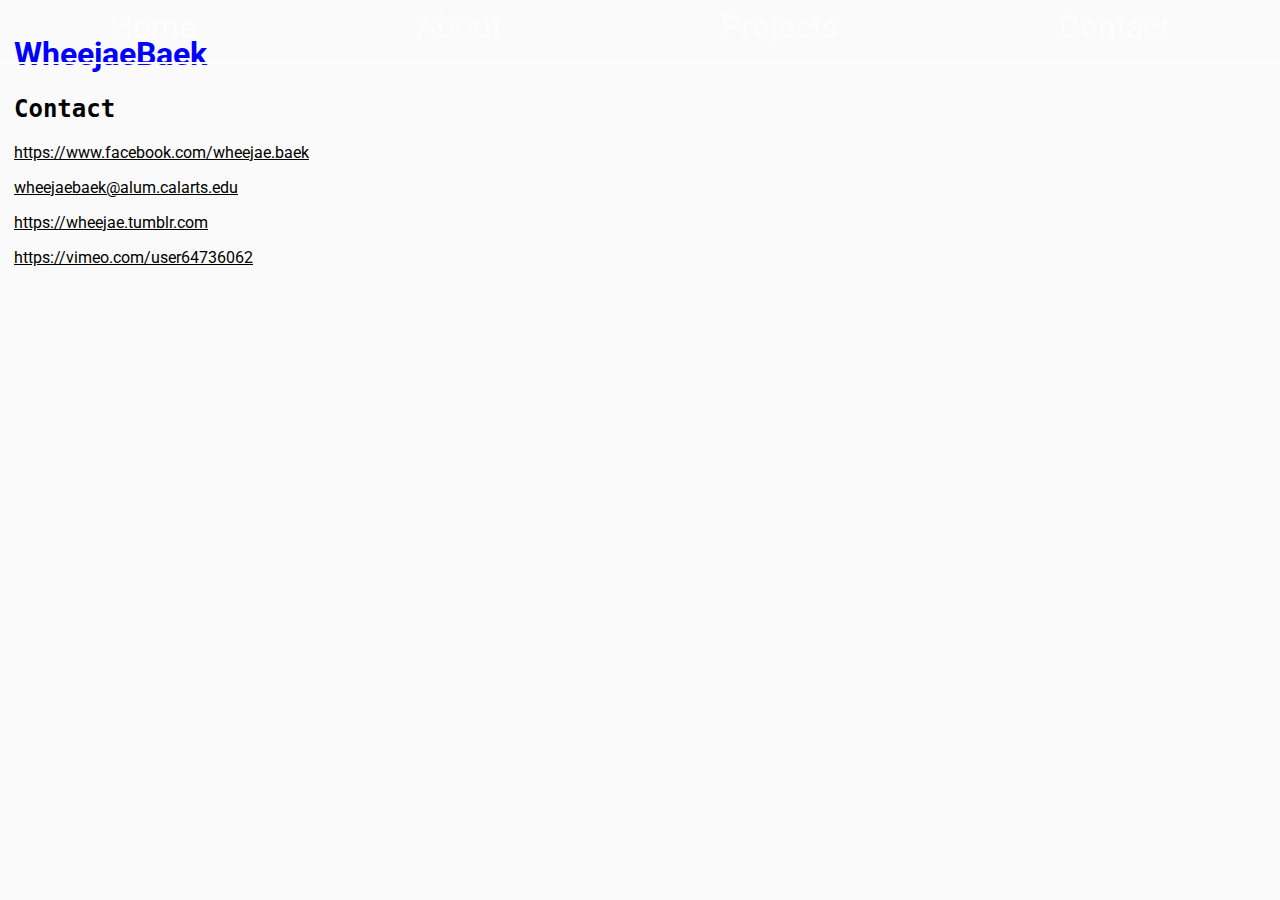
<file: contact.html>
<!DOCTYPE html>
<html lang="en" dir="ltr">
  <head>
    <meta charset="utf-8">
    <title> Wheejae Portfolio</title>
    <link rel="stylesheet" href="style.css">
  </head>
  <body>
    <div class="nav">
      <a href="home.html">Home</a>
      <a href="index.html">About</a>
      <a href="projects.html">Projects</a>
      <a href="contact.html">Contact</a>
    </div>
    <div>
        <name><h1>WheejaeBaek</h1></name>
        <a href="style.css">
        </a>
        <h2> Contact </h2>
      <p>https://www.facebook.com/wheejae.baek</p>
      <p>wheejaebaek@alum.calarts.edu</p>
      <p>https://wheejae.tumblr.com</p>
      <p>https://vimeo.com/user64736062</p>
    </div>
</file>
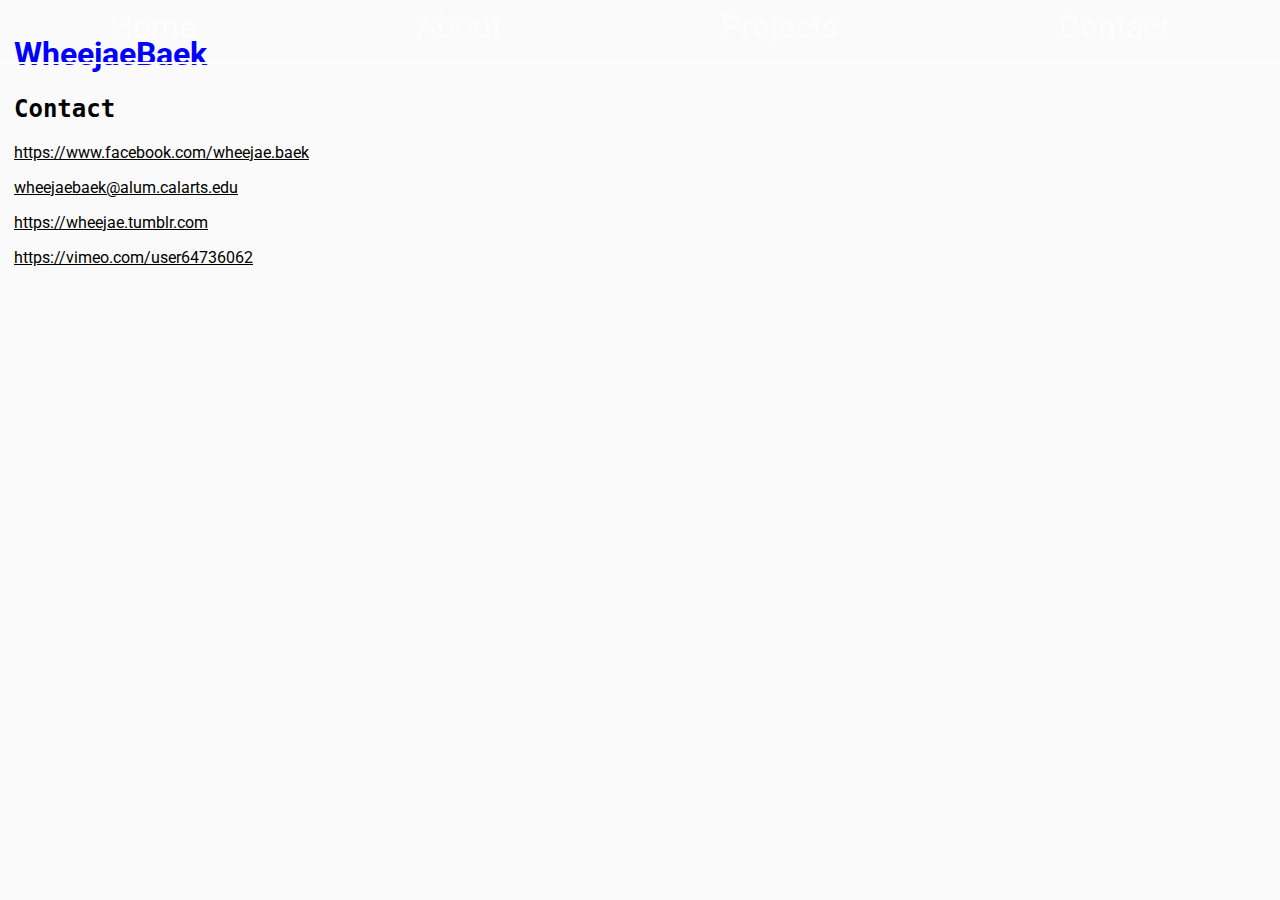
<file: contact.index.html>
<!DOCTYPE html>
<html lang="en" dir="ltr">
  <head>
    <meta charset="utf-8">
    <title> Wheejae Portfolio</title>
    <link rel="stylesheet" href="style.css">
  </head>
  <body>
    <div class="nav">
      <a href="home.index.html">Home</a>
      <a href="index.html">About</a>
      <a href="projects.index.html">Projects</a>
      <a href="contact.index.html">Contact</a>
    </div>
    <div>
        <name><h1>WheejaeBaek</h1></name>
        <a href="style.css">
        </a>
        <h2> Contact </h2>
      <p>https://www.facebook.com/wheejae.baek</p>
      <p>wheejaebaek@alum.calarts.edu</p>
      <p>https://wheejae.tumblr.com</p>
      <p>https://vimeo.com/user64736062</p>
    </div>
</file>
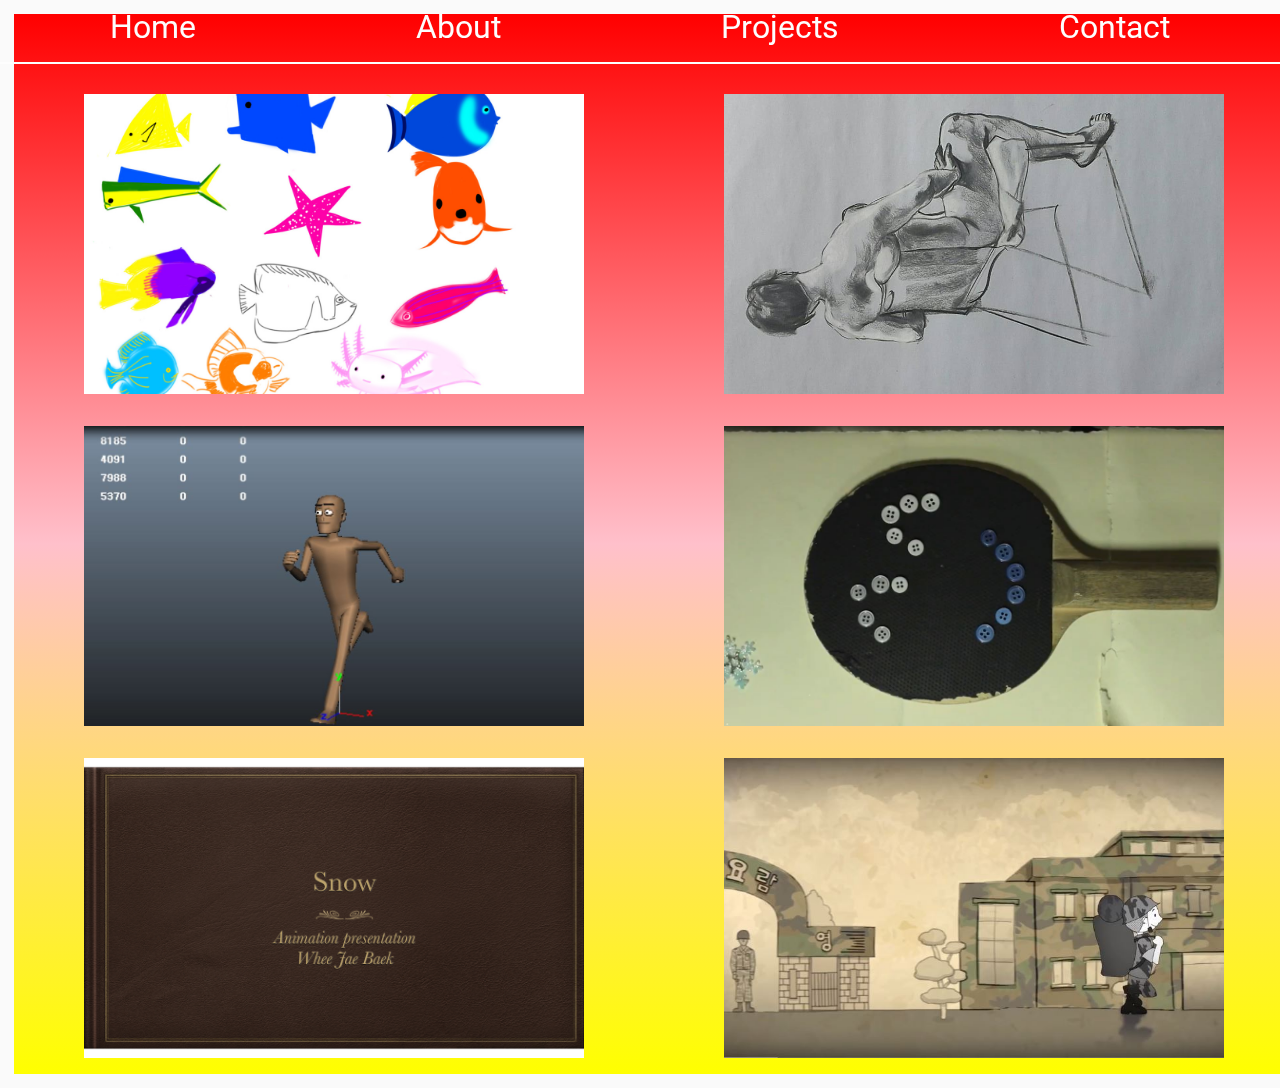
<file: project.index.html>
<!DOCTYPE html>
<html lang="en" dir="ltr">
  <head>
    <meta charset="utf-8">
    <title>Wheejae Portfolio</title>
    <link rel="stylesheet" href="style.css">
  </head>
  <body>
    <div class="nav">
      <a href="home.html">Home</a>
      <a href="index.html">About</a>
      <a href="projects.html">Projects</a>
      <a href="contact.html">Contact</a>
    </div>
    <div class="page" id='projects'>
      <div class="projects-container">

        <!-- wrap project divs in a tag to link to project detail pages -->
        <a href="projects/project-1.html">
          <div class="Projects" id='image-1'></div>
        </a>

        <!-- projcet image divs -->
        <!-- if we added captions for the images they would nest inside these divs -->
        <div class="Projects" id='image-2'>
        </div>
        <div class="Projects" id='image-3'>
        </div>
        <div class="Projects" id='image-4'>
        </div>
        <div class="Projects" id='image-5'>
        </div>
        <div class="Projects" id='image-6'>
        </div>

        </div>
      </div>
    </div>
  </body>
</html>
</file>
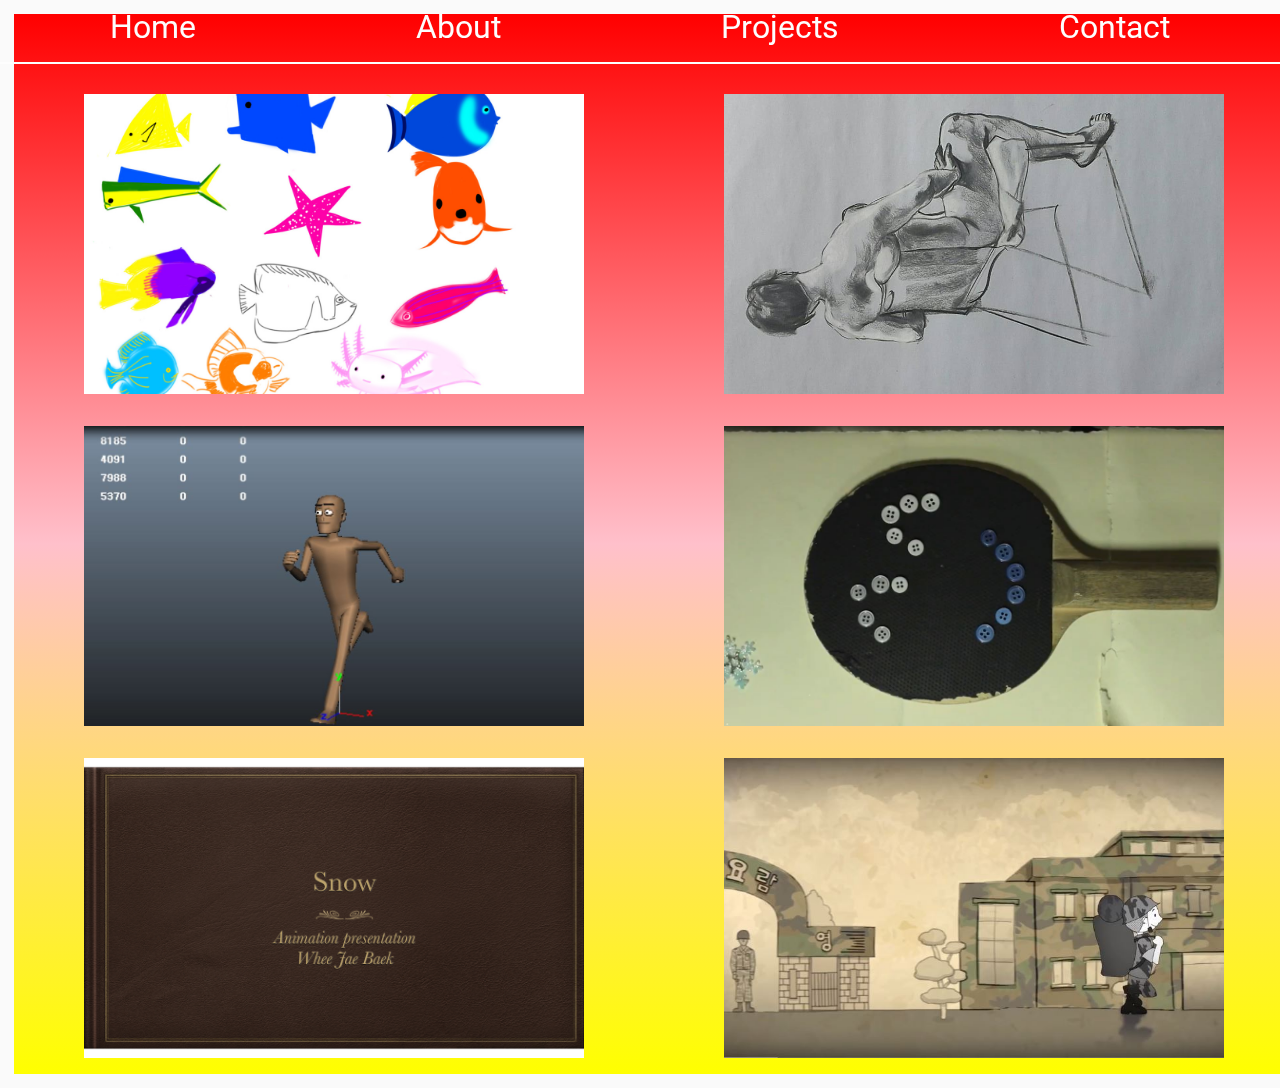
<file: projects.html>
<!DOCTYPE html>
<html lang="en" dir="ltr">
  <head>
    <meta charset="utf-8">
    <title>Wheejae Portfolio</title>
    <link rel="stylesheet" href="style.css">
  </head>
  <body>
    <div class="nav">
      <a href="home.html">Home</a>
      <a href="index.html">About</a>
      <a href="projects.html">Projects</a>
      <a href="contact.html">Contact</a>
    </div>
    <div class="page" id='projects'>
      <div class="projects-container">

        <!-- wrap project divs in a tag to link to project detail pages -->
        <a href="projects/project-1.html">
          <div class="Projects" id='image-1'></div>
        </a>
        <!-- projcet image divs -->
        <!-- if we added captions for the images they would nest inside these divs -->
        <div class="Projects" id='image-2'>
        </div>
        <div class="Projects" id='image-3'>
        </div>
        <div class="Projects" id='image-4'>
        </div>
        <div class="Projects" id='image-5'>
        </div>
        <div class="Projects" id='image-6'>
        </div>

        </div>
      </div>
    </div>
  </body>
</html>
</file>
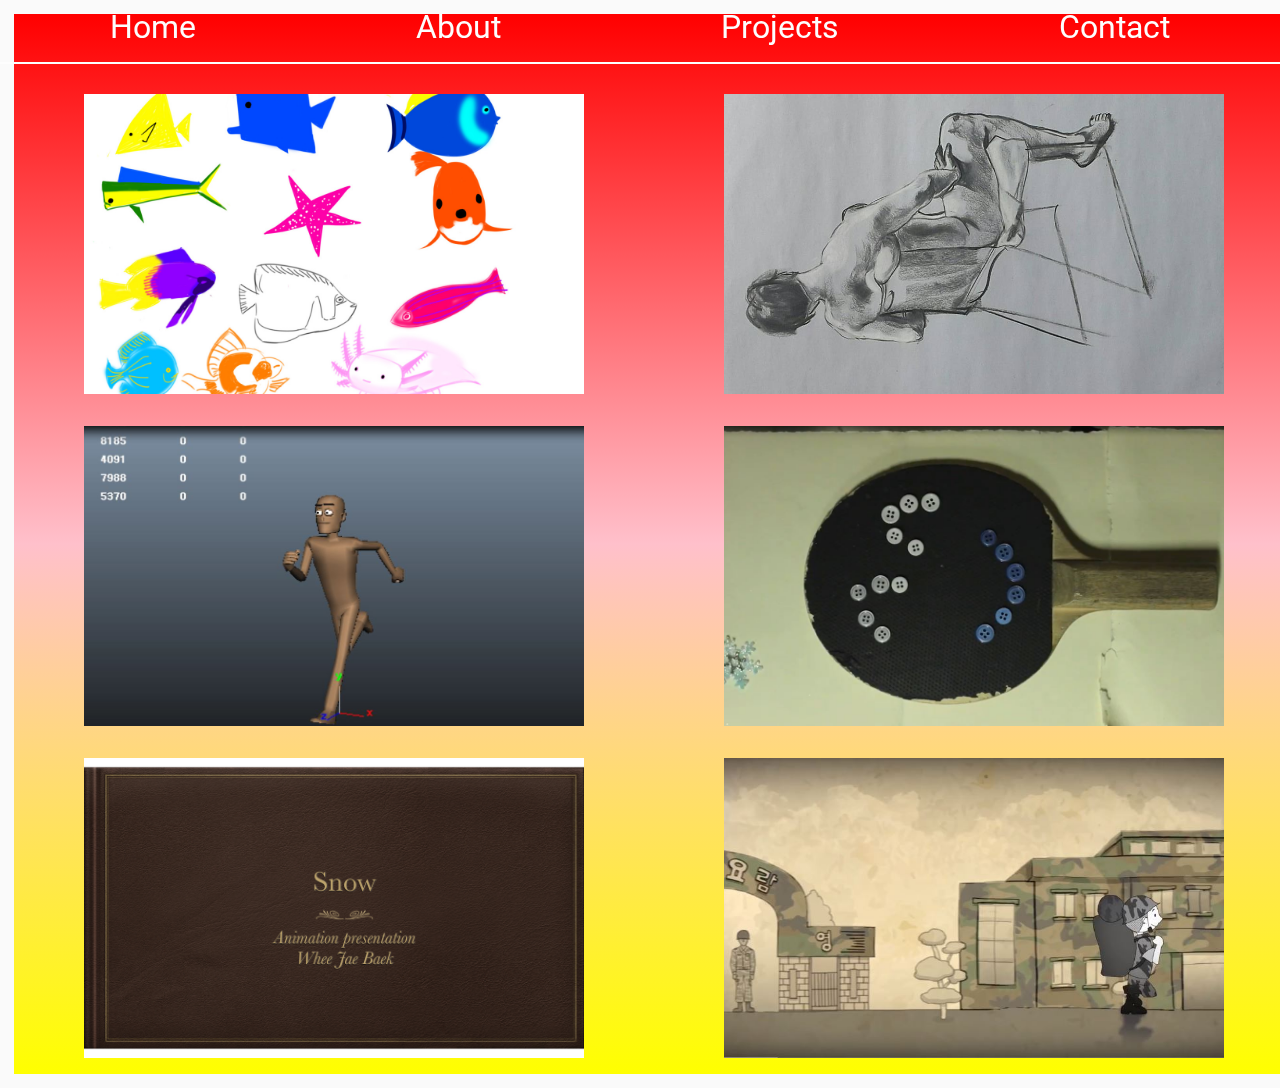
<file: projects.index.html>
<!DOCTYPE html>
<html lang="en" dir="ltr">
  <head>
    <meta charset="utf-8">
    <title>Wheejae Portfolio</title>
    <link rel="stylesheet" href="style.css">
  </head>
  <body>
    <div class="nav">
      <a href="home.index.html">Home</a>
      <a href="index.html">About</a>
      <a href="projects.index.html">Projects</a>
      <a href="contact.index.html">Contact</a>
    </div>
    <div class="page" id='projects'>
      <div class="projects-container">

        <!-- wrap project divs in a tag to link to project detail pages -->
        <a href="projects/project-1.html">
          <div class="Projects" id='image-1'></div>
        </a>
        <!-- projcet image divs -->
        <!-- if we added captions for the images they would nest inside these divs -->
        <div class="Projects" id='image-2'>
        </div>
        <div class="Projects" id='image-3'>
        </div>
        <div class="Projects" id='image-4'>
        </div>
        <div class="Projects" id='image-5'>
        </div>
        <div class="Projects" id='image-6'>
        </div>

        </div>
      </div>
    </div>
  </body>
</html>
</file>
<file: style.css>
/* import a font from google */
@import url('https://fonts.googleapis.com/css?family=Roboto');


/* main styles for the body, global background color, text color, font, 0 out margin */
body {
  font-family: 'Roboto', sans-serif;
  background-color: #fafafa;
  color: #black;
  margin: 0;
}


/* styles for the nav */
/* position fixed keeps the nav from scrolling off screen */
/* top and left position the nav */
/* flex styling keeps the nav elements nicely spaced out */
.nav {
  position: fixed;
  top: 0;
  left: 0;
  width: 100%;
  display: flex;
  justify-content: space-around;
  padding-top: 8px;
  padding-bottom: 16px;
  border-bottom: 2px solid #fdfdfd;
}

/* a tags withing .nav should have a set color ( so they don't turn blue ) */
/* and no decoration */
.nav a {
  color: #fdfdfd;
  text-decoration: none;
}

/* apply a line through style to nav a tags on hover */
.nav a:hover {
  text-decoration: line-through;
}

/* 0 out the margin on divs */
div {
  margin: 0;
}

/* styles for the home page */
/* set the background image */
/* and flex align all the content on the page */
#home {
  background-image: url("images/image-1.jpeg");
  background-size: cover;
  background-position: center;
  display: flex;
  justify-content: space-around;
  align-items: center;
}

#home h1 {
  font-size: 8em;
  margin: 16px;
}
#home h2 {
   font-size: 6em;
   margin: 10px
}
#home h3 {
  text-align: center;
  margin: 0;
}

#home p {
  font-style: italic;
  font-size: 3em;
  font-color: solidblack;}

#image-7 {
  background-image: url("wheejaeprofilepicture.jpg");}

/* style for the projects pageg */
/* silly background rainbow gradient */
#projects {
  background: linear-gradient(red, pink, yellow);
}

/* projects container stores all the project images */
/* padding to keep from overlapping with the nav */
/* flex style to keep all the projects looking nice */
.projects-container {
  padding-top: 64px;
  display: flex;
  justify-content: space-around;
  flex-wrap: wrap;
}

/* project div styles */
/* background image displays the project image */
.Projects {
  width: 500px;
  height: 300px;
  background-size: cover;
  background-position: center;
  margin: 16px;
}

/* styles for project detail page */
#project-detail {
  background-color: orange;
}

#project-detail h1 {
  padding-top: 128px;
  font-size: 8em;
  margin-top: 0;
  margin-bottom: 32px;
  text-align: center;
}

#project-detail p {
  font-size: 2em;
  text-align: center;
  text-decoration: underline;
}

#project-detail img {
  display: block;
  margin: 0 auto;
  padding-bottom: 64px;
}


/* some default page styles */
/* min width and min height so our images always take the whole page */
.page {
  min-width: 100vw;
  min-height: 100vh;
}

/* this should probably be scoped to the nav but we didn't get there */
a {
  font-size: 2em;
}


/* project specific styling */
/* set background image and change bg position where needed */
#image-1 {
  background-image: url("characterdesigntitlepage.jpg");
}
#image-2 {
  background-image: url("figuredrawingtitlepage.jpg");
}
#image-3 {
  background-image: url("mayaanimationtitleimage.JPG");
}
#image-4 {
  background-image: url("myfilmtitlepage.JPG");
}
#image-5 {
  background-image: url("snowpart2titlepage.jpg");
}
#image-6 {
  background-image: url("yesmissiontitleimage.JPG");
}


name {color:blue;}
div p{text-decoration: underline;}
body {padding: 16px;}
div a {
  color: red;
}

div > a {color: blue;}

div + a {color: green;}

body {padding: 16px;}
#first-name {color: blue; font-size: 32px;}
#last-name {color: red; font-size: 48px;}
.crossed-out {font-size: 24px; text-decoration: line-through;}
.border {border: 5px solid green;}
body {padding: 16px;}
div {display: all;}
.color-1 {background-color: papayawhip;}

@import url('https://fonts.googleapis.com/css?family=IBM+Plex+Mono|IBM+Plex+Sans|Open+Sans');

h2 {font-family:'IBM Flex Mono', monospace;}
h3 {max width: 400px}
h3 {font-family:'IBM Flex Mono'}
.pixel {
  font-size: 32px;
}
.em {
  font-size: 3em;
}
.vw {
  font-size: 8vw;
}

body {
  padding: 14px;
}
img {
  display: inline-block;
  border: 5px solid red;
  padding: 40;

    px;
  margin: 32px;

  //line-height: 100%;
  //text-align: center;
  width: 100;
    px;
  //height: 100px}
  div projects {
    display: flex;
    justify-content: space-around;
    flex-wrap: wrap;
    height: 50vh;}

  img {
    height: 200px;
    margin: 16px;
    border: 1px solid black;
  }

  .img {height: 110px; margin: 17px; border: 2px; solidblack;}
  body{background-image: url(https://img.freepik.com/free-vector/cute-colorful-kitten-pow-pattern-design_1017-14710.jpg?size=338&ext=jpg);}


  div
  .body=
  .container {padding-top: 32px; display: repeat; flex-wrap: wrap;}
  .flexer {width: 150px; height: 145px; background-color: yellow; border-radius: 115px;}
  .container {
    display: flex;
    flex-direction: repeat;
    justify-content: repeat;
    align-items: center;
  }

  div
  button {padding: 16px;
  display: block;
  margin: 50px auto;}

  button:active + div {
    position: fixed;

    top: 0;
    left: 0;
    width: 100vw;
    height: 100vh;
    text-align: center;
    background-image: url(https://vignette.wikia.nocookie.net/howtotrainyourdragon/images/3/3b/Hiccup_and_Toothless_Flying.gif/revision/latest?cb=20170129223742); background-size: cover;
    background-position: center;}
</file>
